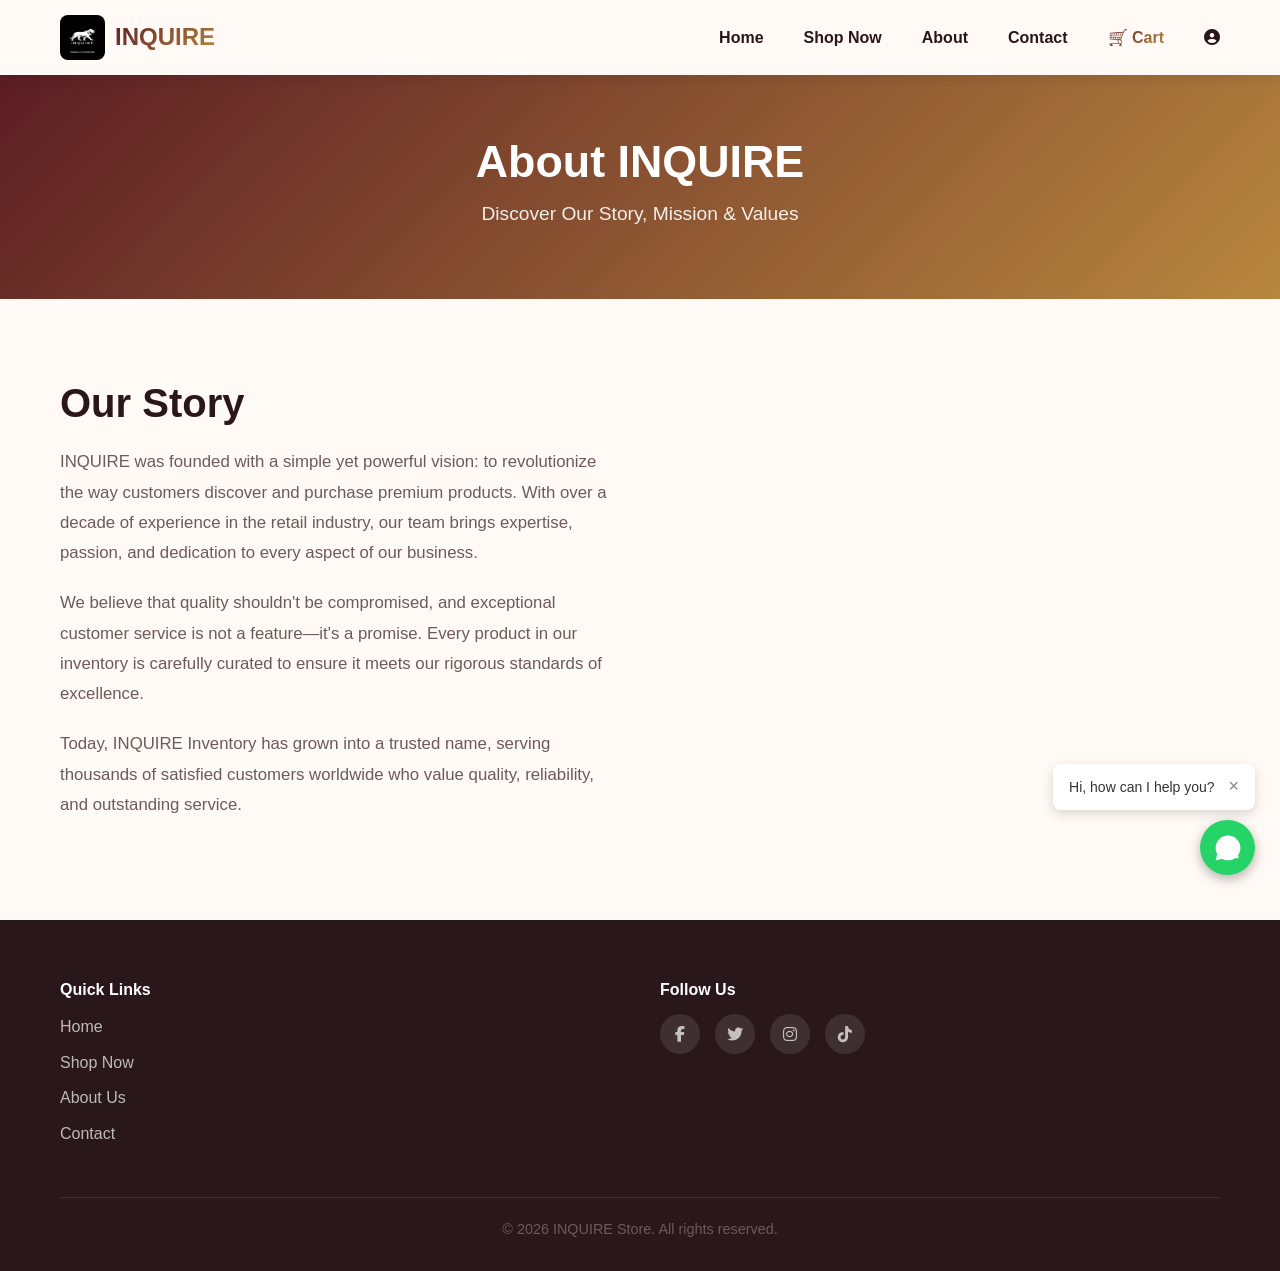
<file: about.html>
<!DOCTYPE html>
<html lang="en">
<head>
    <meta charset="UTF-8">
    <meta name="viewport" content="width=device-width, initial-scale=1.0">
    <title>About INQUIRE - Our Story & Mission</title>
    <meta name="description" content="About INQUIRE Store - Learn about our mission, values, and commitment to delivering premium products and exceptional customer service.">
    <meta name="keywords" content="about us, INQUIRE store, company mission, quality products, customer service">
    <meta name="author" content="INQUIRE Store">
    <meta name="robots" content="index, follow">
    <meta property="og:title" content="About INQUIRE Store - Premium Products & Collections">
    <meta property="og:description" content="Discover the story behind INQUIRE Store and our commitment to excellence.">
    <meta property="og:image" content="inquire.png">
    <link rel="icon" href="images/icon.png">
    <link rel="stylesheet" href="https://cdnjs.cloudflare.com/ajax/libs/font-awesome/6.5.1/css/all.min.css">
<link rel="stylesheet" href="style.css">
    <link rel="stylesheet" href="about.css">
    
</head>
<body>
    <!-- Navigation -->
    <nav class="navbar">
        <div class="container">
            <div class="navbar-content">
                <div class="logo">
                    <img src="images/icon.png" alt="INQUIRE Store Logo" class="logo-img">
                    <span class="logo-text">INQUIRE</span>
                </div>
                <div class="hamburger" id="hamburger">
                    <span></span>
                    <span></span>
                    <span></span>
                </div>
                 <ul class="nav-links" id="navLinks">
                    <li><a href="index.html">Home</a></li>
                    <li><a href="new.html">Shop Now</a></li>
                    <li><a href="about.html" class="active">About</a></li>
                    <li><a href="contact.html">Contact</a></li>
                    <li><a href="cart.html" class="cart-link">🛒 Cart <span class="cart-count" id="cartCount">0</span></a></li>
                    <li><a href="customerlogin/login.html"><i class="fa-solid fa-circle-user"></i></a></li>
                </ul>
            </div>
        </div>
    </nav>

    <!-- Page Header -->
    <section class="page-header">
        <div class="container">
            <h1>About INQUIRE</h1>
            <p>Discover Our Story, Mission & Values</p>
        </div>
    </section>

    <!-- About Hero Section -->
    <section class="about-hero">
        <div class="container">
            <div class="about-grid">
                <div class="about-content">
                    <h2>Our Story</h2>
                    <p>INQUIRE was founded with a simple yet powerful vision: to revolutionize the way customers discover and purchase premium products. With over a decade of experience in the retail industry, our team brings expertise, passion, and dedication to every aspect of our business.</p>
                    <p>We believe that quality shouldn't be compromised, and exceptional customer service is not a feature—it's a promise. Every product in our inventory is carefully curated to ensure it meets our rigorous standards of excellence.</p>
                    <p>Today, INQUIRE Inventory has grown into a trusted name, serving thousands of satisfied customers worldwide who value quality, reliability, and outstanding service.</p>
                </div>
            </div>
        </div>
    </section>
      <!-- FLOATING WHATSAPP BUTTON - START -->
<div class="whatsapp-wrapper">
  <!-- Chat Popup -->
  <div class="whatsapp-popup" id="waPopup">
    <div class="popup-header">
      <span>Hi, how can I help you?</span>
      <button class="popup-close" onclick="closeWaPopup()">&times;</button>
    </div>
  </div>
  
  <!-- WhatsApp Icon -->
  <a href="https://wa.me/+923483969180?text=Hello%20INQUIRE%20STORE%2C%20I%20need%20help" target="_blank" class="whatsapp-btn" id="waBtn">
    <svg viewBox="0 0 24 24" width="30" height="30" fill="white">
      <path d="M19.11 17.205c-.372 0-1.088 1.39-1.518 1.39a.63.63 0 0 1-.315-.1c-.802-.402-1.504-.817-2.163-1.447-.545-.516-1.146-1.29-1.46-1.963a.426.426 0 0 1-.073-.215c0-.33.99-.945.99-1.49 0-.143-.73-2.09-.832-2.335-.143-.372-.214-.487-.6-.487-.187 0-.36-.043-.53-.043-.302 0-.53.115-.746.372-.6.746-1.04 1.445-1.04 2.51 0 1.06.645 2.09 1.04 2.67.502.745 1.088 1.39 1.96 2.09 1.088.86 2.39 1.545 3.74 1.86.6.145 1.146.215 1.518.215.215 0 .43 0 .645-.072.43-.145.86-.6.86-1.06 0-.215-.073-.43-.215-.6zM12.04 2c-5.46 0-9.91 4.44-9.91 9.91 0 1.75.46 3.45 1.32 4.95L2.05 22l5.25-1.38c1.45.79 3.08 1.21 4.74 1.21 5.46 0 9.91-4.44 9.91-9.91 0-2.65-1.03-5.14-2.9-7.01A9.816 9.816 0 0 0 12.04 2z"/>
    </svg>
  </a>
</div>

    <!-- Footer -->
    <footer class="footer">
        <div class="container">
            <div class="footer-content">
                <div class="footer-section">
                    <h4>Quick Links</h4>
                    <ul>
                        <li><a href="index.html">Home</a></li>
                        <li><a href="new.html">Shop Now</a></li>
                        <li><a href="about.html">About Us</a></li>
                        <li><a href="contact.html">Contact</a></li>
                    </ul>
                </div>
                <div class="footer-section">
                    <h4>Follow Us</h4>
                    <div class="social-links">
                          <a href="https://www.facebook.com/share/1cKWd1Af1m/" aria-label="Facebook"><i class="fab fa-facebook-f"></i></a>
                        <a href="https://x.com/store80o5" aria-label="Twitter"><i class="fab fa-twitter"></i></a>
                        <a href=https://www.instagram.com/inquirestore247?stkn=bjJsZ3duYXV1NjBr"" aria-label="Instagram"><i class="fa-brands fa-instagram"></i></a>
                        <a href="https://www.tiktok.com/@inquirestore4?is_from_webapp=1&sender_device=pc" aria-label="TickTok"><i class="fab fa-tiktok"></i></a>
                    </div>
                </div>
            </div>
            <div class="footer-bottom">
                <p>&copy; 2026 INQUIRE Store. All rights reserved. </p>
            </div>
        </div>
    </footer>

    <script src="script.js"></script>
</body>
</html>
</file>
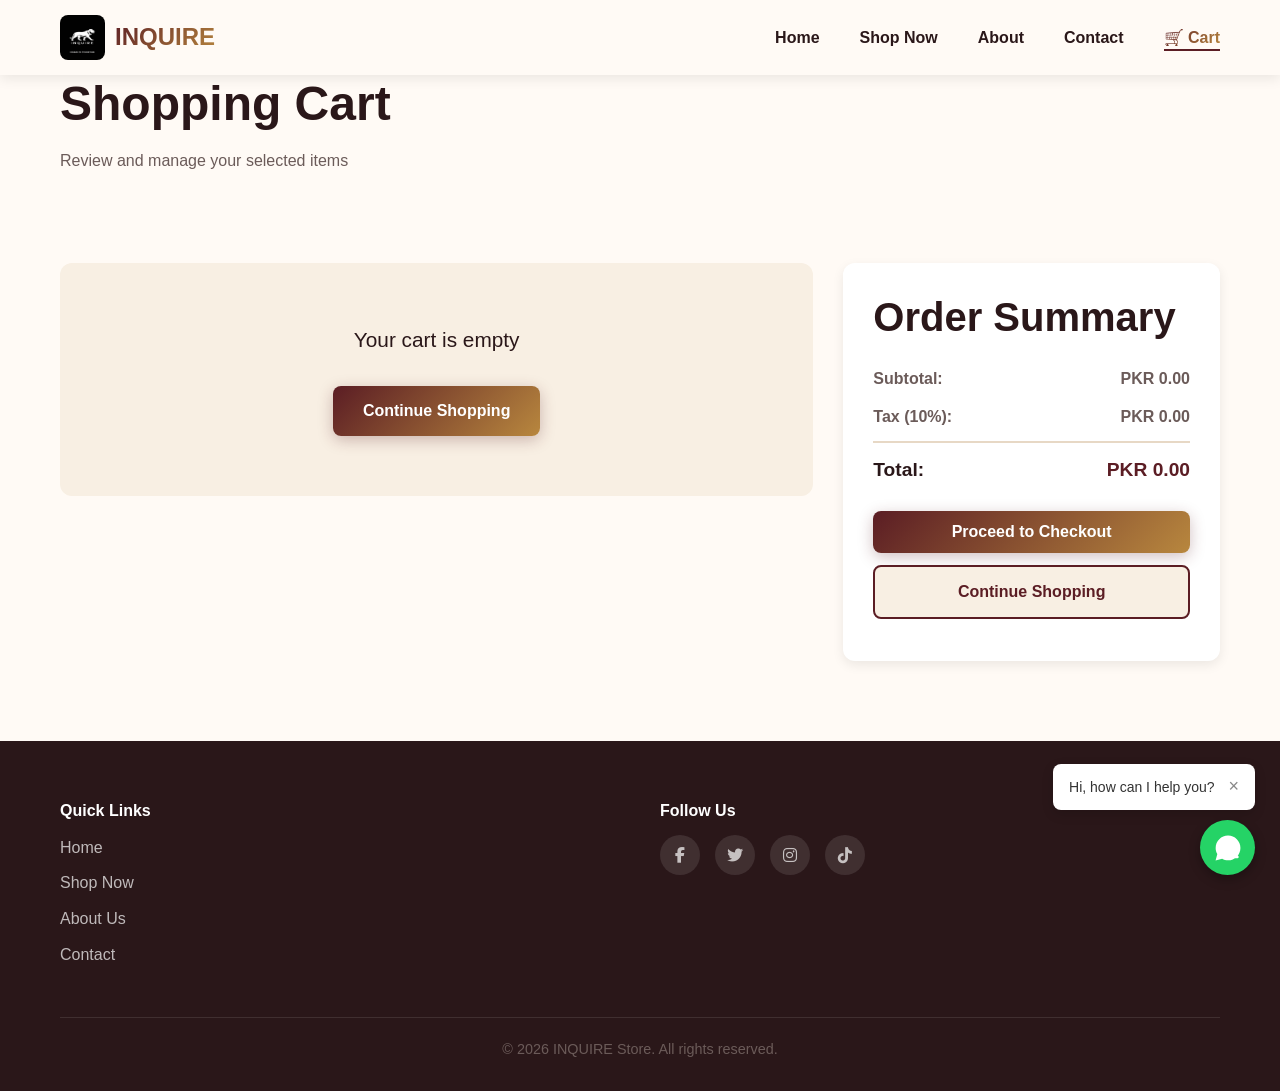
<file: cart.html>
<!DOCTYPE html>
<html lang="en">
<head>
    <meta charset="UTF-8">
    <meta name="viewport" content="width=device-width, initial-scale=1.0">
     <title>Shopping Cart - INQUIRE Store</title>
    <meta name="description" content="Shopping Cart - INQUIRE Store | Review your items and proceed to secure checkout">
    <meta name="keywords" content="shopping cart, checkout, payment, online shopping">
    <meta name="author" content="INQUIRE Store">
    <meta name="robots" content="index, follow">
   <link rel="icon" href="images/icon.png?=2">
    <link rel="stylesheet" href="https://cdnjs.cloudflare.com/ajax/libs/font-awesome/6.5.1/css/all.min.css">
    <link rel="stylesheet" href="style.css">
    <link rel="stylesheet" href="cart.css">
    
</head>
<body>
    <!-- Navigation -->
    <nav class="navbar">
        <div class="container">
            <div class="navbar-content">
                <div class="logo">
                    <img src="images/icon.png" alt="INQUIRE Store Logo" class="logo-img">
                    <span class="logo-text">INQUIRE</span>
                </div>
                <div class="hamburger" id="hamburger">
                    <span></span>
                    <span></span>
                    <span></span>
                </div>
                <ul class="nav-links" id="navLinks">
                    <li><a href="index.html">Home</a></li>
                    <li><a href="new.html">Shop Now</a></li>
                    <li><a href="about.html">About</a></li>
                    <li><a href="contact.html">Contact</a></li>
                    <li><a href="cart.html" class="cart-link active">🛒 Cart <span class="cart-count" id="cartCount">0</span></a></li>
                </ul>
            </div>
        </div>
    </nav>

    <!-- Page Header -->
    <section class="page-header">
        <div class="container">
            <h1>Shopping Cart</h1>
            <p>Review and manage your selected items</p>
        </div>
    </section>

    <!-- Cart Content -->
    <section class="cart-section">
        <div class="container">
            <div class="cart-grid">
                <!-- Cart Items -->
                <div class="cart-items">
                    <div id="cartItemsContainer" class="items-container">
                        <!-- Cart items will be rendered here -->
                    </div>
                    <div id="emptyCartMessage" class="empty-cart-message" style="display: none;">
                        <p>Your cart is empty</p>
                        <a href="new.html" class="btn btn-primary">Continue Shopping</a>
                    </div>
                </div>

                <!-- Cart Summary -->
                <div class="cart-summary">
                    <h2>Order Summary</h2>
                    <div class="summary-details">
                        <div class="summary-row">
                            <span>Subtotal:</span>
                            <span id="subtotal">PKR 0.00</span>
                        </div>
                        <div class="summary-row">
                            <span>Tax (10%):</span>
                            <span id="tax">PKR 0.00</span>
                        </div>
                        <div class="summary-row divider">
                            <span>Total:</span>
                            <span id="total" class="total-amount">PKR 0.00</span>
                        </div>
                    </div>

                    <!-- Checkout Buttons -->
                    <button class="btn btn-primary btn-checkout" id="checkoutBtn">Proceed to Checkout</button>
                    <a href="new.html" class="btn btn-secondary btn-continue">Continue Shopping</a>
                </div>
            </div>
        </div>
    </section>

    <!-- Payment Modal -->
    <div id="paymentModal" class="modal" style="display: none;">
        <div class="modal-content">
            <div class="modal-header">
                <h2>Secure Checkout</h2>
                <button class="close-modal" id="closeModal">&times;</button>
            </div>
            
            <div class="modal-body">
                <!-- Tabs -->
                <div class="payment-tabs">
                    <button class="tab-button active" data-tab="payment-method">Payment Method</button>
                    <button class="tab-button" data-tab="billing">Delivery Address</button>
                    <button class="tab-button" data-tab="review">Review Order</button>
                </div>

                <!-- Payment Method Tab -->
                <div id="payment-method" class="tab-content active">
                    <h3>Select Payment Method</h3>
                    <div class="payment-methods">
                        <div class="method-option">
                            <input type="radio" id="cashOnDelivery" name="paymentMethod" value="cash-on-delivery" checked>
                            <label for="cashOnDelivery" class="method-label">
                                <span class="method-icon">COD</span>
                                <span class="method-name">Cash on Delivery</span>
                            </label>
                        </div>
                    </div>
                    <p class="cod-note">Pay in cash when your order is delivered.</p>
                </div>

                <!-- Delivery Address Tab -->
                <div id="billing" class="tab-content">
                    <h3>Delivery Address</h3>
                    <form id="deliveryForm" novalidate>
                        <div class="form-group">
                            <label for="fullName">Full Name</label>
                            <input id="fullName" name="fullName" type="text" placeholder="Fazal" class="form-input" autocomplete="name" minlength="2" required>
                        </div>
                        <div class="form-group">
                            <label for="email">Email Address</label>
                            <input id="email" name="email" type="email" placeholder="fazal@example.com" class="form-input" autocomplete="email" required>
                        </div>
                        <div class="form-group">
                            <label for="phone">Phone Number</label>
                            <input id="phone" name="phone" type="tel" placeholder="+92 300 1234567" class="form-input" autocomplete="tel" pattern="^(?:\+92\s?|0)3(?:[ -]?\d){9}$" required>
                        </div>
                        <div class="form-group">
                            <label for="address">Street Address</label>
                            <input id="address" name="address" type="text" placeholder="123 Main Street" class="form-input" autocomplete="street-address" minlength="5" required>
                        </div>
                        <div class="form-row">
                            <div class="form-group">
                                <label for="city">City</label>
                                <input id="city" name="city" type="text" placeholder="Lahore" class="form-input" autocomplete="address-level2" minlength="2" required>
                            </div>
                            <div class="form-group">
                                <label for="province">Province</label>
                                <input id="province" name="province" type="text" placeholder="Punjab" class="form-input" autocomplete="address-level1" minlength="2" required>
                            </div>
                            <div class="form-group">
                                <label for="postalCode">Postal Code</label>
                                <input id="postalCode" name="postalCode" type="text" placeholder="54000" class="form-input" autocomplete="postal-code" pattern="\d{5}" required>
                            </div>
                        </div>
                        <div class="form-group">
                            <label for="country">Country</label>
                            <input id="country" name="country" type="text" value="Pakistan" class="form-input" autocomplete="country-name" readonly required>
                        </div>
                    </form>
                </div>

                <!-- Review Order Tab -->
                <div id="review" class="tab-content">
                    <h3>Order Review</h3>
                    <div id="reviewItems" class="review-items">
                        <!-- Items will be rendered here -->
                    </div>
                    <div class="review-summary">
                        <div class="row">
                            <span>Subtotal:</span>
                            <span id="reviewSubtotal">PKR 0.00</span>
                        </div>
                        <div class="row">
                            <span>Tax:</span>
                            <span id="reviewTax">PKR 0.00</span>
                        </div>
                        <div class="row total">
                            <span>Total:</span>
                            <span id="reviewTotal">PKR 0.00</span>
                        </div>
                    </div>
                </div>
            </div>

            <div class="modal-footer">
                <button class="btn btn-secondary" id="backBtn">Back</button>
                <button class="btn btn-primary" id="nextBtn">Next Step</button>
                <button class="btn btn-success" id="completeBtn" style="display: none;">Place COD Order</button>
            </div>
        </div>
    </div>

    <!-- Footer -->
    <footer class="footer">
        <div class="container">
            <div class="footer-content">
                <div class="footer-section">
                    <h4>Quick Links</h4>
                    <ul>
                        <li><a href="index.html">Home</a></li>
                        <li><a href="new.html">Shop Now</a></li>
                        <li><a href="about.html">About Us</a></li>
                        <li><a href="contact.html">Contact</a></li>
                    </ul>
                </div>
                <div class="footer-section">
                    <h4>Follow Us</h4>
                    <div class="social-links">
                        <a href="https://www.facebook.com/share/1cKWd1Af1m/" aria-label="Facebook"><i class="fab fa-facebook-f"></i> </a>
                        <a href="https://x.com/store80o5" aria-label="Twitter"><i class="fab fa-twitter"></i></a>
                        <a href="https://www.instagram.com/inquirestore247?stkn=bjJsZ3duYXV1NjBr" aria-label="Instagram"><i class="fab fa-instagram"></i> </a>
                        <a href="https://www.tiktok.com/@inquirestore4?is_from_webapp=1&sender_device=pc" aria-label="TikTok"><i class="fab fa-tiktok"></i> </a>
                    </div>
                </div>
            </div>
              <!-- FLOATING WHATSAPP BUTTON - START -->
<div class="whatsapp-wrapper">
  <!-- Chat Popup -->
  <div class="whatsapp-popup" id="waPopup">
    <div class="popup-header">
      <span>Hi, how can I help you?</span>
      <button class="popup-close" onclick="closeWaPopup()">&times;</button>
    </div>
  </div>
  
  <!-- WhatsApp Icon -->
  <a href="https://wa.me/+923483969180?text=Hello%20INQUIRE%20STORE%2C%20I%20need%20help" target="_blank" class="whatsapp-btn" id="waBtn">
    <svg viewBox="0 0 24 24" width="30" height="30" fill="white">
      <path d="M19.11 17.205c-.372 0-1.088 1.39-1.518 1.39a.63.63 0 0 1-.315-.1c-.802-.402-1.504-.817-2.163-1.447-.545-.516-1.146-1.29-1.46-1.963a.426.426 0 0 1-.073-.215c0-.33.99-.945.99-1.49 0-.143-.73-2.09-.832-2.335-.143-.372-.214-.487-.6-.487-.187 0-.36-.043-.53-.043-.302 0-.53.115-.746.372-.6.746-1.04 1.445-1.04 2.51 0 1.06.645 2.09 1.04 2.67.502.745 1.088 1.39 1.96 2.09 1.088.86 2.39 1.545 3.74 1.86.6.145 1.146.215 1.518.215.215 0 .43 0 .645-.072.43-.145.86-.6.86-1.06 0-.215-.073-.43-.215-.6zM12.04 2c-5.46 0-9.91 4.44-9.91 9.91 0 1.75.46 3.45 1.32 4.95L2.05 22l5.25-1.38c1.45.79 3.08 1.21 4.74 1.21 5.46 0 9.91-4.44 9.91-9.91 0-2.65-1.03-5.14-2.9-7.01A9.816 9.816 0 0 0 12.04 2z"/>
    </svg>
  </a>
</div>
            <div class="footer-bottom">
                <p>&copy; 2026 INQUIRE Store. All rights reserved. </p>
            </div>
        </div>
    </footer>

    <script src="script.js"></script>
    <script src="cart.js"></script>
</body>
</html>
</file>
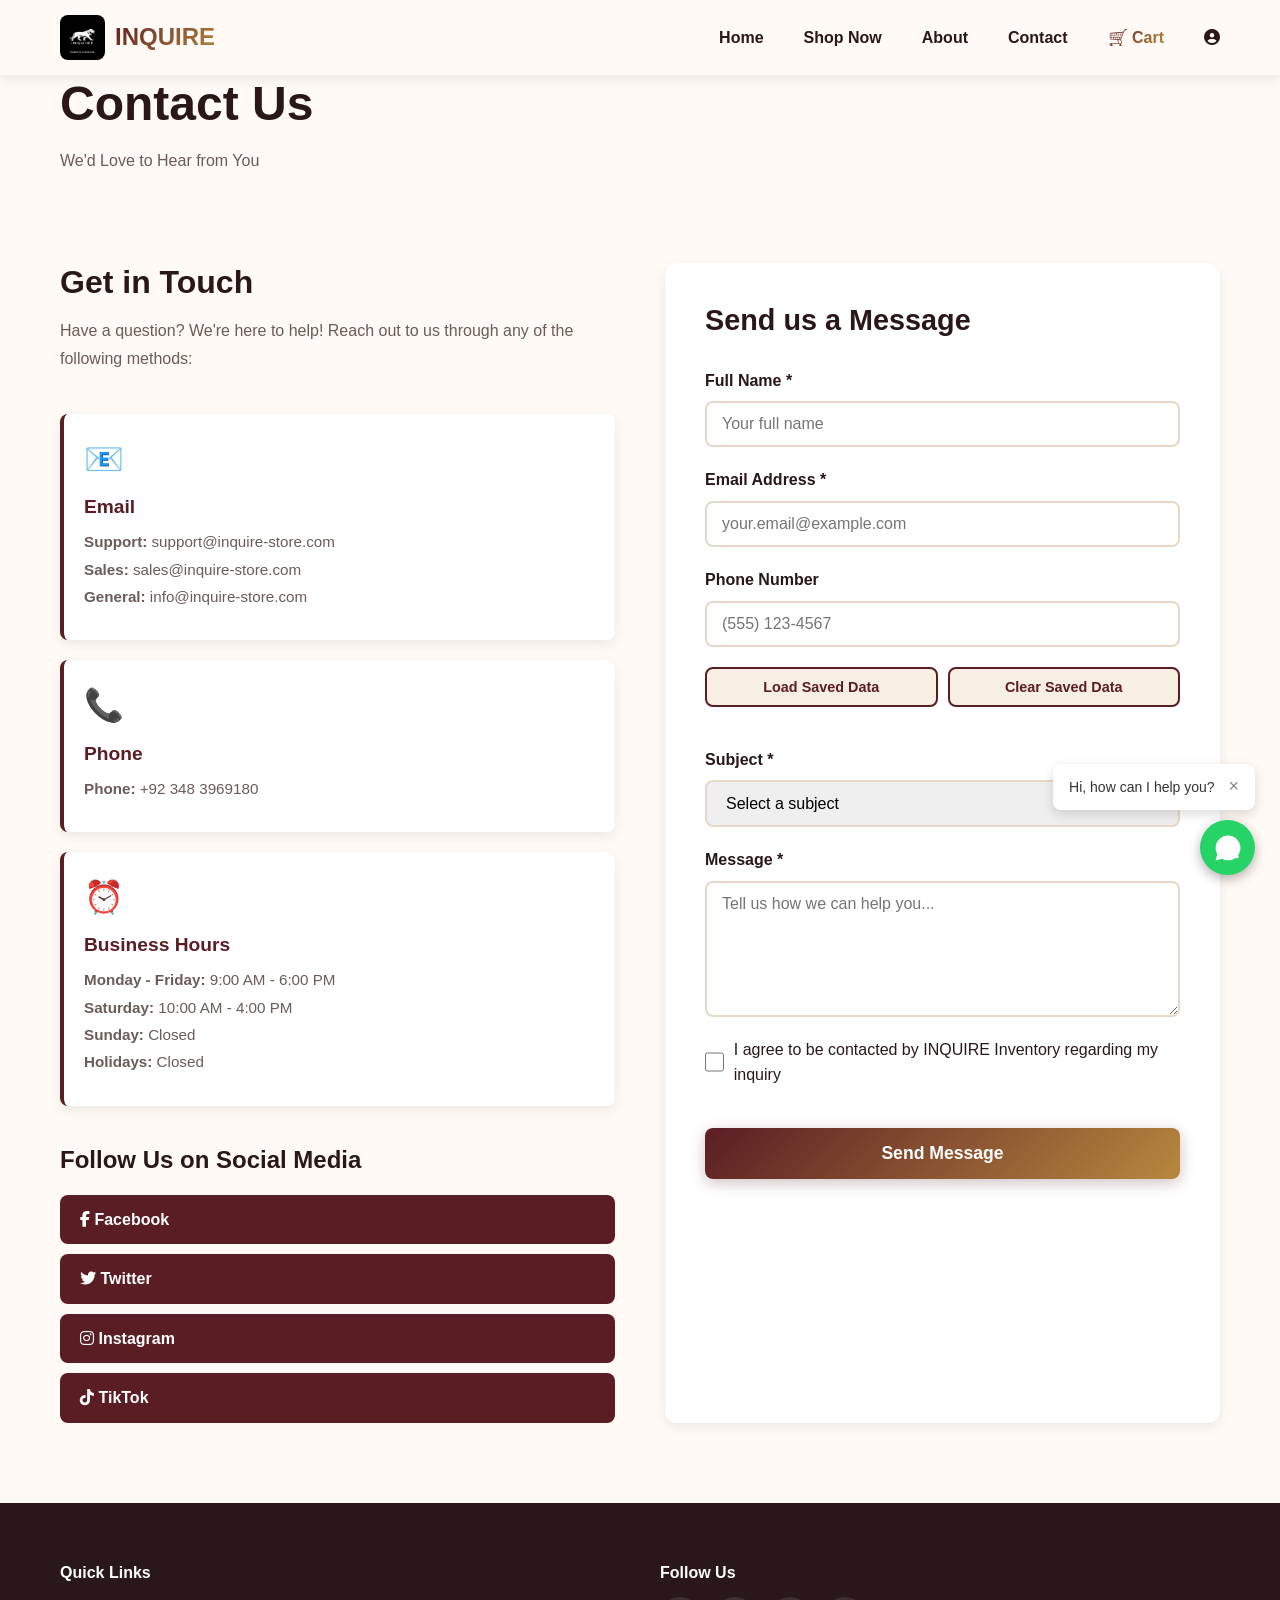
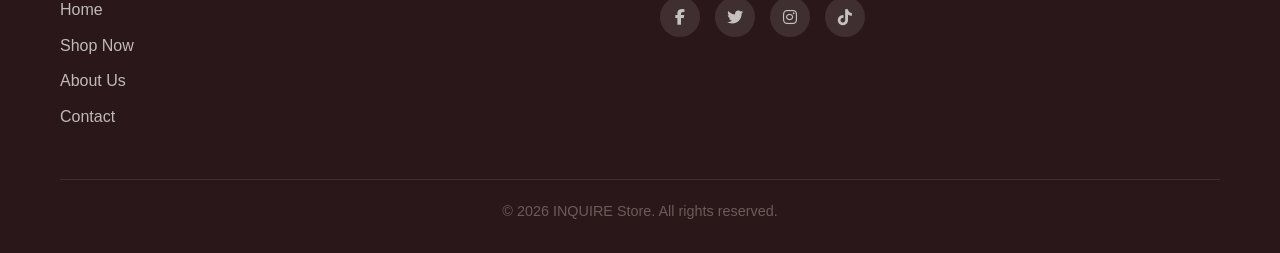
<file: contact.html>
<!DOCTYPE html>
<html lang="en">
<head>
    <meta charset="UTF-8">
    <meta name="viewport" content="width=device-width, initial-scale=1.0">
    <title>Contact INQUIRE Inventory - Customer Support & Inquiries</title>
    <meta name="description" content="Contact INQUIRE Inventory - Get in touch with our customer service team. We're here to help with any questions or feedback.">
    <meta name="keywords" content="contact us, INQUIRE inventory, customer service, support, inquiries">
    <meta name="author" content="INQUIRE Inventory">
    <meta name="robots" content="index, follow">
    <meta property="og:title" content="Contact INQUIRE Inventory - Get Support">
    <meta property="og:description" content="Reach out to INQUIRE Inventory customer service team for assistance.">
    <meta property="og:image" content="images/icon.png">
    <link rel="icon" href="images/icon.png">
    
    <link rel="stylesheet" href="https://cdnjs.cloudflare.com/ajax/libs/font-awesome/6.5.1/css/all.min.css">
    <link rel="stylesheet" href="style.css">
    <link rel="stylesheet" href="contact.css">
    
</head>
<body>
    <!-- Navigation -->
    <nav class="navbar">
        <div class="container">
            <div class="navbar-content">
                <div class="logo">
                    <img src="images/icon.png" alt="INQUIRE Inventory Logo" class="logo-img">
                    <span class="logo-text">INQUIRE</span>
                </div>
                <div class="hamburger" id="hamburger">
                    <span></span>
                    <span></span>
                    <span></span>
                </div>
                   <ul class="nav-links" id="navLinks">
                    <li><a href="index.html">Home</a></li>
                    <li><a href="new.html">Shop Now</a></li>
                    <li><a href="about.html" class="active">About</a></li>
                    <li><a href="contact.html">Contact</a></li>
                    <li><a href="cart.html" class="cart-link">🛒 Cart <span class="cart-count" id="cartCount">0</span></a></li>
                    <li><a href="customerlogin/login.html"><i class="fa-solid fa-circle-user"></i></a></li>
                </ul>
            </div>
        </div>
    </nav>

    <!-- Page Header -->
    <section class="page-header">
        <div class="container">
            <h1>Contact Us</h1>
            <p>We'd Love to Hear from You</p>
        </div>
    </section>

    <!-- Contact Section -->
    <section class="contact-section">
        <div class="container">
            <div class="contact-grid">
                <!-- Contact Information -->
                <div class="contact-info">
                    <h2>Get in Touch</h2>
                    <p>Have a question? We're here to help! Reach out to us through any of the following methods:</p>
                    
                    <div class="contact-methods">
                        <div class="contact-method">
                            <div class="method-icon">📧</div>
                            <h3>Email</h3>
                            <p>
                                <strong>Support:</strong> support@inquire-store.com<br>
                                <strong>Sales:</strong> sales@inquire-store.com<br>
                                <strong>General:</strong> info@inquire-store.com
                            </p>
                        </div>
                        
                        <div class="contact-method">
                            <div class="method-icon">📞</div>
                            <h3>Phone</h3>
                            <p>
                                <strong>Phone:</strong> +92 348 3969180<br>
                            </p>
                        </div>
                        
                        <div class="contact-method">
                            <div class="method-icon">⏰</div>
                            <h3>Business Hours</h3>
                            <p>
                                <strong>Monday - Friday:</strong> 9:00 AM - 6:00 PM<br>
                                <strong>Saturday:</strong> 10:00 AM - 4:00 PM<br>
                                <strong>Sunday:</strong> Closed<br>
                                <strong>Holidays:</strong> Closed
                            </p>
                        </div>
                    </div>

                    <div class="social-contact">
                        <h3>Follow Us on Social Media</h3>
                        <div class="social-links-large">
                            <a href="https://www.facebook.com/share/1cKWd1Af1m/" aria-label="Facebook"><i class="fab fa-facebook-f"></i> Facebook</a>
                            <a href="https://x.com/store80o5" aria-label="Twitter"><i class="fab fa-twitter"></i> Twitter</a>
                            <a href="https://www.instagram.com/inquirestore247?stkn=bjJsZ3duYXV1NjBr" aria-label="Instagram"><i class="fa-brands fa-instagram"></i> Instagram</a>
                            <a href="https://www.tiktok.com/@inquirestore4?is_from_webapp=1&sender_device=pc" aria-label="Ticktok"><i class="fab fa-tiktok"></i> TikTok</a>
                        </div>
                    </div>
                </div>

                <!-- Contact Form -->
                <div class="contact-form-wrapper">
                    <h2>Send us a Message</h2>
                    <form class="contact-form" id="contactForm">
                        <div class="form-group">
                            <label for="name">Full Name *</label>
                            <input type="text" id="name" name="name" placeholder="Your full name" required>
                        </div>

                        <div class="form-group">
                            <label for="email">Email Address *</label>
                            <input type="email" id="email" name="email" placeholder="your.email@example.com" required>
                        </div>

                        <div class="form-group">
                            <label for="phone">Phone Number</label>
                            <input type="tel" id="phone" name="phone" placeholder="(555) 123-4567">
                        </div>
                        
                        <div class="form-actions">
                            <button type="button" class="btn btn-secondary" id="loadFormBtn">Load Saved Data</button>
                            <button type="button" class="btn btn-secondary" id="clearFormBtn">Clear Saved Data</button>
                        </div>

                        <div class="form-group">
                            <label for="subject">Subject *</label>
                            <select id="subject" name="subject" required>
                                <option value="">Select a subject</option>
                                <option value="product-inquiry">Product Inquiry</option>
                                <option value="order-issue">Order Issue</option>
                                <option value="shipping">Shipping & Delivery</option>
                                <option value="returns">Returns & Refunds</option>
                                <option value="feedback">General Feedback</option>
                                <option value="partnership">Partnership Inquiry</option>
                                <option value="other">Other</option>
                            </select>
                        </div>

                        <div class="form-group">
                            <label for="message">Message *</label>
                            <textarea id="message" name="message" rows="6" placeholder="Tell us how we can help you..." required></textarea>
                        </div>

                        <div class="form-group checkbox">
                            <input type="checkbox" id="consent" name="consent" required>
                            <label for="consent">I agree to be contacted by INQUIRE Inventory regarding my inquiry</label>
                        </div>

                        <button type="submit" class="btn btn-primary btn-submit">Send Message</button>
                        <p class="auto-save-notice" id="autoSaveNotice" style="display:none; color: #10b981; margin-top: 10px; font-weight: 600;">✓ Form data saved automatically</p>
                    </form>
                </div>
            </div>
        </div>
    </section>
      <!-- FLOATING WHATSAPP BUTTON - START -->
<div class="whatsapp-wrapper">
  <!-- Chat Popup -->
  <div class="whatsapp-popup" id="waPopup">
    <div class="popup-header">
      <span>Hi, how can I help you?</span>
      <button class="popup-close" onclick="closeWaPopup()">&times;</button>
    </div>
  </div>
  
  <!-- WhatsApp Icon -->
  <a href="https://wa.me/+923483969180?text=Hello%20INQUIRE%20STORE%2C%20I%20need%20help" target="_blank" class="whatsapp-btn" id="waBtn">
    <svg viewBox="0 0 24 24" width="30" height="30" fill="white">
      <path d="M19.11 17.205c-.372 0-1.088 1.39-1.518 1.39a.63.63 0 0 1-.315-.1c-.802-.402-1.504-.817-2.163-1.447-.545-.516-1.146-1.29-1.46-1.963a.426.426 0 0 1-.073-.215c0-.33.99-.945.99-1.49 0-.143-.73-2.09-.832-2.335-.143-.372-.214-.487-.6-.487-.187 0-.36-.043-.53-.043-.302 0-.53.115-.746.372-.6.746-1.04 1.445-1.04 2.51 0 1.06.645 2.09 1.04 2.67.502.745 1.088 1.39 1.96 2.09 1.088.86 2.39 1.545 3.74 1.86.6.145 1.146.215 1.518.215.215 0 .43 0 .645-.072.43-.145.86-.6.86-1.06 0-.215-.073-.43-.215-.6zM12.04 2c-5.46 0-9.91 4.44-9.91 9.91 0 1.75.46 3.45 1.32 4.95L2.05 22l5.25-1.38c1.45.79 3.08 1.21 4.74 1.21 5.46 0 9.91-4.44 9.91-9.91 0-2.65-1.03-5.14-2.9-7.01A9.816 9.816 0 0 0 12.04 2z"/>
    </svg>
  </a>
</div>

    <!-- Footer -->
    <footer class="footer">
        <div class="container">
            <div class="footer-content">
                <div class="footer-section">
                    <h4>Quick Links</h4>
                    <ul>
                        <li><a href="index.html">Home</a></li>
                        <li><a href="new.html">Shop Now</a></li>
                        <li><a href="about.html">About Us</a></li>
                        <li><a href="contact.html">Contact</a></li>
                    </ul>
                </div>
                <div class="footer-section">
                    <h4>Follow Us</h4>
                    <div class="social-links">
                       <a href="https://www.facebook.com/share/1cKWd1Af1m/" aria-label="Facebook"><i class="fab fa-facebook-f"></i> </a>
                        <a href="https://x.com/store80o5" aria-label="Twitter"><i class="fab fa-twitter"></i> </a>
                        <a href="https://www.instagram.com/inquirestore247?stkn=bjJsZ3duYXV1NjBr" aria-label="Instagram"><i class="fab fa-instagram"></i> </a>
                        <a href="https://www.tiktok.com/@inquirestore4?is_from_webapp=1&sender_device=pc" aria-label="TikTok"><i class="fab fa-tiktok"></i> </a>
                    </div>
                </div>
            </div>
            <div class="footer-bottom">
                <p>&copy; 2026 INQUIRE Store. All rights reserved. </p>
            </div>
        </div>
    </footer>

    <script src="script.js"></script>
</body>
</html>
</file>
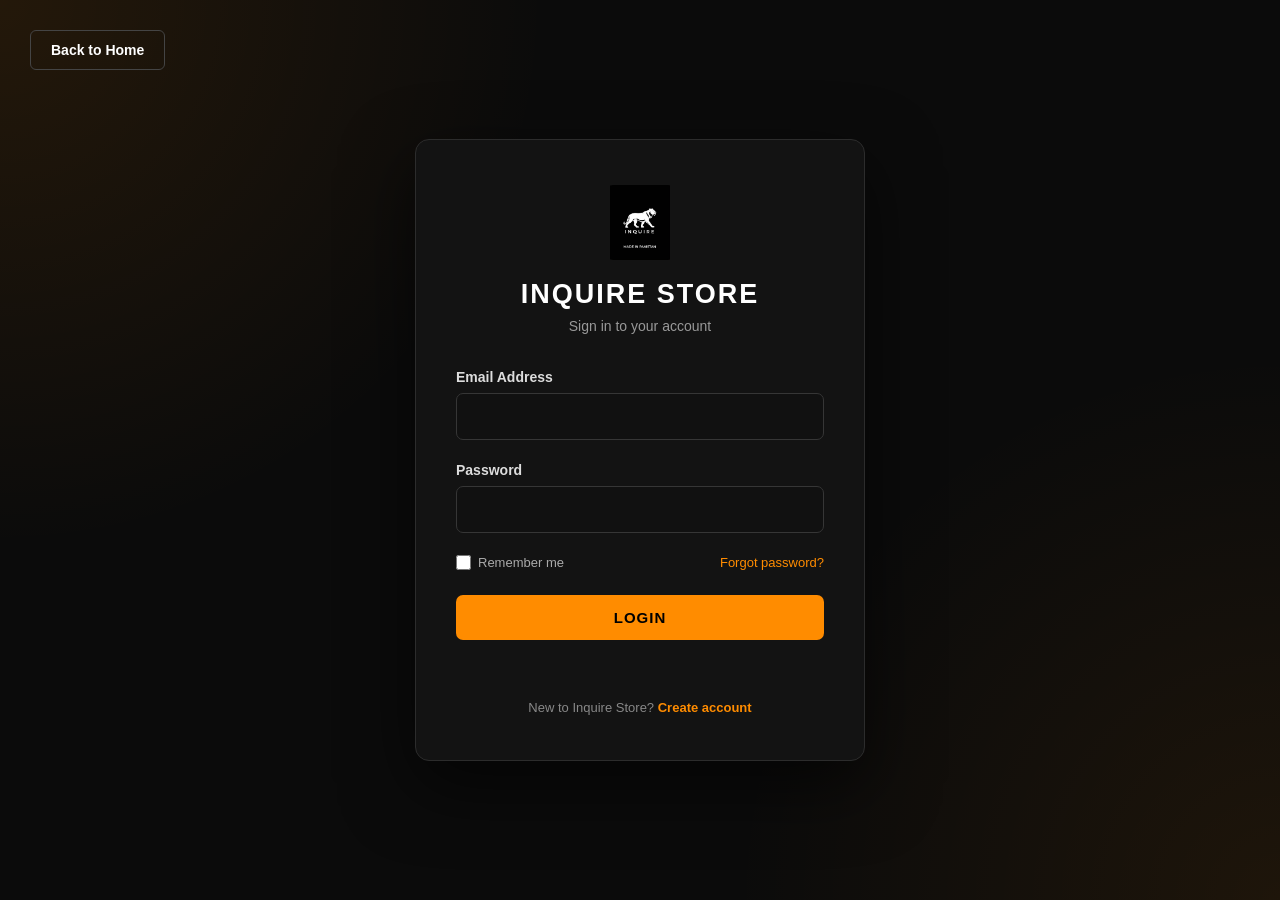
<file: customerlogin/login.html>
<!DOCTYPE html>
<html lang="en">
<head>
  <meta charset="UTF-8" />
  <meta name="viewport" content="width=device-width, initial-scale=1.0" />
  <title>Inquire Store | Login</title>
  <link rel="icon" type="image/png" href="../image/INQUIRE logo.jpeg" />
  <link rel="stylesheet" href="login.css" />
</head>
<body class="auth-page">
  <a href="../index.html" class="hero-btn hero-btn-outline">Back to Home</a>
  <main class="login-card">
    <div class="brand">
      <img src="../images/INQUIRE logo.jpeg" alt="Inquire Store logo" />
      <h1>INQUIRE STORE</h1>
      <p>Sign in to your account</p>
    </div>

    <form id="loginForm" action="authentication_customerlogin.php" method="POST">
      <div class="field">
        <label for="email">Email Address</label>
        <input type="email" id="email" name="email"/>
      </div>

      <div class="field">
        <label for="password">Password</label>
        <input type="password" id="password" name="password"/>
      </div>

      <div class="meta">
        <label class="remember" for="remember">
          <input type="checkbox" id="remember" name="remember" />
          Remember me
        </label>
        <a href="#">Forgot password?</a>
      </div>

      <button class="btn" type="submit">LOGIN</button>
      <p class="feedback" id="feedback" aria-live="polite"></p>
      <p class="signup">New to Inquire Store? <a href="../customercreateaccount/createaccount.html">Create account</a></p>
    </form>
  </main>
  <script src="login.js">
  </script>
</body>

</html>
</file>
<file: style.css>
/* ===== CSS Variables (Theme Colors) ===== */
:root {
    --primary-color: #5b1d24;
    --secondary-color: #b8873e;
    --dark-color: #2a1719;
    --light-color: #f8efe3;
    --gray-color: #6b5b59;
    --border-color: #e7d8c5;
    --success-color: #10b981;
    --warning-color: #f59e0b;
    --shadow: 0 10px 30px rgba(0, 0, 0, 0.1);
    --shadow-sm: 0 4px 12px rgba(0, 0, 0, 0.08);
}

/* ===== Global Styles ===== */
* {
    margin: 0;
    padding: 0;
    box-sizing: border-box;
}

html {
    scroll-behavior: smooth;
}

body {
    font-family: 'Segoe UI', Tahoma, Geneva, Verdana, sans-serif;
    line-height: 1.6;
    color: var(--dark-color);
    background-color: #fffaf5;
    overflow-x: hidden;
}

.container {
    max-width: 1200px;
    margin: 0 auto;
    padding: 0 20px;
}

/* ===== Typography ===== */
h1, h2, h3, h4, h5, h6 {
    font-weight: 700;
    line-height: 1.2;
    margin-bottom: 15px;
}

h1 { font-size: 3rem; }
h2 { font-size: 2.5rem; }
h3 { font-size: 1.5rem; }

p {
    margin-bottom: 10px;
    color: var(--gray-color);
}

a {
    color: var(--primary-color);
    text-decoration: none;
    transition: color 0.3s ease;
}

a:hover {
    color: var(--secondary-color);
}

/* ===== Buttons ===== */
.btn {
    display: inline-block;
    padding: 12px 30px;
    border: none;
    border-radius: 8px;
    font-size: 1rem;
    font-weight: 600;
    cursor: pointer;
    transition: all 0.3s ease;
    text-align: center;
    text-decoration: none;
}

.btn-primary {
    background: linear-gradient(135deg, var(--primary-color), var(--secondary-color));
    color: white;
    box-shadow: 0 4px 15px rgba(91, 29, 36, 0.28);
}

.btn-primary:hover {
    transform: translateY(-3px);
    box-shadow: 0 8px 22px rgba(91, 29, 36, 0.38);
}

.btn-secondary {
    background-color: var(--light-color);
    color: var(--primary-color);
    border: 2px solid var(--primary-color);
}

.btn-secondary:hover {
    background-color: var(--primary-color);
    color: white;
}

/* ===== Navigation Bar ===== */
.navbar {
    background: rgba(255, 250, 245, 0.96);
    box-shadow: var(--shadow-sm);
    position: sticky;
    top: 0;
    z-index: 1000;
}

.navbar-content {
    display: flex;
    justify-content: space-between;
    align-items: center;
    padding: 15px 0;
}

.logo {
    display: flex;
    align-items: center;
    gap: 10px;
    font-size: 1.5rem;
    font-weight: 800;
    color: var(--primary-color);
}

.logo-img {
    width: 45px;
    height: 45px;
    border-radius: 8px;
}

.logo-text {
    background: linear-gradient(135deg, var(--primary-color), var(--secondary-color));
    -webkit-background-clip: text;
    -webkit-text-fill-color: transparent;
    background-clip: text;
}

.nav-links {
    display: flex;
    list-style: none;
    gap: 40px;
}

.nav-links a {
    font-weight: 600;
    color: var(--dark-color);
    position: relative;
    transition: color 0.3s ease;
}

.nav-links a.active,
.nav-links a:hover {
    color: var(--primary-color);
}

.nav-links a::after {
    content: '';
    position: absolute;
    bottom: -5px;
    left: 0;
    width: 0;
    height: 2px;
    background: var(--primary-color);
    transition: width 0.3s ease;
}

.nav-links a:hover::after,
.nav-links a.active::after {
    width: 100%;
}

.cart-link {
    position: relative;
    font-weight: 700;
    background: linear-gradient(135deg, var(--primary-color), var(--secondary-color));
    -webkit-background-clip: text;
    -webkit-text-fill-color: transparent;
    background-clip: text;
}

.cart-count {
    display: inline-block;
    min-width: 22px;
    height: 22px;
    background: linear-gradient(135deg, var(--primary-color), var(--secondary-color));
    color: white;
    border-radius: 50%;
    text-align: center;
    line-height: 22px;
    font-size: 0.8rem;
    font-weight: 700;
    margin-left: 5px;
    -webkit-background-clip: unset;
    -webkit-text-fill-color: unset;
    background-clip: unset;
}

.hamburger {
    display: none;
    flex-direction: column;
    cursor: pointer;
    gap: 6px;
}

.hamburger span {
    width: 25px;
    height: 3px;
    background: var(--primary-color);
    border-radius: 2px;
    transition: all 0.3s ease;
}

/* heroslider */
.slider {
    position: relative;
    width: 100%;
    height: 500px;
    overflow: hidden;
}

/* SLIDES CONTAINER */

.slider figure {
    display: flex;
    width: 100%;
    height: 100%;
    margin: 0;
    padding: 0;

    transform: translateX(0);

    transition: transform 0.7s ease-in-out;
}


/* EACH SLIDE */

.slide {
    position: relative;

    width: 100%;
    min-width: 100%;
    height: 500px;

    flex-shrink: 0;

    overflow: hidden;
}


/* IMAGE */

.slide img {
    width: 100%;
    height: 100%;

    object-fit: cover;

    display: block;
}


/* TEXT */

.slide-content {
    position: absolute;

    top: 50%;
    left: 10%;

    transform: translateY(-50%);

    z-index: 2;

    max-width: 600px;
}

.slide-content h1 {
    font-size: 60px;
    margin-bottom: 0px;
    align-items: center;
    text-align: top;

    color: rgb(175, 62, 42);
    stroke: rgba(255, 255, 255, 0.1);
    stroke-width: 600px;
}

.slide-content p {
    margin-bottom: 30px;

    font-size: 16px;
    letter-spacing: 2px;

    color: rgb(110, 35, 25);
}


/* SHOP BUTTON */

.shop-btn {
    display: inline-block;

    padding: 15px 30px;

    background: rgb(125, 45, 30);
    color: white;

    text-decoration: none;

    border-radius: 12px;

    transition: 0.3s;
}

.shop-btn:hover {
    transform: translateY(-3px);
}


/* ==============================
   ARROWS
============================== */

.slider-arrow {
    position: absolute;

    top: 50%;
    transform: translateY(-50%);

    z-index: 10;

    width: 50px;
    height: 50px;

    border-radius: 50%;

    border: 1px solid white;

    background: rgba(0, 0, 0, 0.2);

    color: white;

    font-size: 40px;

    cursor: pointer;
}
.slider-arrow.prev {
    left: 20px;
  width: 40px;
  height: 40px;
  border-radius: 50%;
  border: 1.5px solid #fff;
  background: rgba(0, 0, 0, 0.25);
  display: flex;
  align-items: center;
  justify-content: center;
  padding: 0;        /* default button padding pushes the icon off-center */
  line-height: 1;    /* removes extra text spacing above/below */
}
.slider-arrow.next {
    right: 20px;
  width: 40px;
  height: 40px;
  border-radius: 50%;
  border: 1.5px solid #fff;
  background: rgba(0, 0, 0, 0.25);
  display: flex;
  align-items: center;
  justify-content: center;
  padding: 0;        /* default button padding pushes the icon off-center */
  line-height: 1;    /* removes extra text spacing above/below */
}

.arrow-btn svg {
  width: 16px;
  height: 16px;
  display: block;    /* removes the small inline gap under SVGs */
}

.prev {
    left: 25px;
}

.next {
    right: 25px;
}


/* ==============================
   DOTS
============================== */

.dots {
    position: absolute;

    bottom: 25px;
    left: 50%;

    transform: translateX(-50%);

    display: flex;
    gap: 12px;

    z-index: 20;
}

.dot {
    width: 12px;
    height: 12px;

    border-radius: 50%;

    border: 2px solid white;

    background: transparent;

    cursor: pointer;

    transition: 0.3s;
}

.dot.active {
    background: white;

    width: 14px;
    height: 14px;
}

/* ===== Features Section ===== */
.features {
    padding: 80px 0;
    background-color: #f8efe3;
}

.section-title {
    text-align: center;
    margin-bottom: 50px;
    font-size: 2.5rem;
    color: var(--primary-color);
    letter-spacing: 0.02em;
}

.features-grid {
    display: grid;
    grid-template-columns: repeat(auto-fit, minmax(250px, 1fr));
    gap: 30px;
}

.feature-card {
    background: white;
    padding: 30px;
    border-radius: 12px;
    text-align: center;
    box-shadow: var(--shadow-sm);
    transition: all 0.3s ease;
}

.feature-card:hover {
    transform: translateY(-10px);
    box-shadow: var(--shadow);
}

.feature-icon {
    font-size: 3rem;
    margin-bottom: 15px;
}

.feature-card h3 {
    color: var(--primary-color);
    margin-bottom: 15px;
}

/* ===== Products Section ===== */
.product-grid {
  display: grid;
  grid-template-columns: repeat(4, 1fr);
  gap: 25px;
  padding: 20px;
  border-radius: 12px;
}

.product-card {
  background: #fff;
  text-align: center;
  cursor: pointer;
  transition: 0.3s ease;
}
.product-card:hover {
  transform: translateY(-5px);
}

.product-image {
  position: relative;
  background: #f5f5f5;
  overflow: hidden;
  aspect-ratio: 3/4;
}
.product-image img {
  width: 100%;
  height: 100%;
  object-fit: cover;
  transition: 0.4s;
}
.product-card:hover .product-image img {
  transform: scale(1.05);
}

.badge {
  position: absolute;
  top: 0;
  right: 0;
  background: #000;
  color: #fff;
  font-size: 12px;
  padding: 5px 10px;
  z-index: 2;
}
.badge.save {
  background: #000;
}

.product-info {
  padding: 12px 5px;
}
.product-title {
  font-size: 14px;
  font-weight: 400;
  line-height: 1.4;
  color: #222;
  height: 60px;
  overflow: hidden;
  margin-bottom: 6px;
}
.price-stack {
  font-size: 14px;
  font-weight: 500;
  margin-bottom: 10px;
}
.Actual-price {
  text-decoration: none;
  color: #0a0303;
  margin-right: 5px;
}
.Actual-price2 {
  text-decoration: line-through;
  color: #8f8989;
  margin-right: 5px;
}
.After-discount {
  color: #d3841c;
  font-weight: 700;
}

.sizes {
  display: flex;
  justify-content: center;
  gap: 6px;
}
.sizes span {
  border: 1px solid #ddd;
  font-size: 11px;
  padding: 3px 6px;
  cursor: pointer;
  transition: 0.2s;
}
.sizes span:hover {
  background: #000;
  color: #fff;
  border-color: #000;
}
.sizes span.out-of-stock {
  text-decoration: line-through;
  color: #aaa;
  background: #f1f1f1;
}

.size-btn {
    width: 42px;
    height: 40px;
    border: 1px solid #ddd;
    background: white;
    border-radius: 5px;
    cursor: pointer;
}

.size-btn:hover,
.size-btn:focus {
    background: #69320c;
    color: white;
    border-color: #69320c;
}
/* Responsive */
@media (max-width: 1024px) {
  .product-grid { grid-template-columns: repeat(3, 1fr); }
}
@media (max-width: 768px) {
  .product-grid { grid-template-columns: repeat(2, 1fr); gap: 15px; }
  .product-title { font-size: 12px; height: 50px; }
}
@media (max-width: 480px) {
  .product-grid { grid-template-columns: repeat(2, 1fr); }
}
/* ===== Categories Section ===== */
.categories {
    padding: 80px 0;
    background-color: #f8efe3;
}

.categories-grid {
    display: grid;
    grid-template-columns: repeat(auto-fit, minmax(300px, 1fr));
    gap: 30px;
}

.category-card {
    position: relative;
    overflow: hidden;
    border-radius: 12px;
    height: 350px;
    cursor: pointer;
}

.category-image {
    width: 100%;
    height: 100%;
    object-fit: cover;
    transition: transform 0.3s ease;
}

.category-card:hover .category-image {
    transform: scale(1.1);
}

.category-card h3 {
    position: absolute;
    bottom: 30px;
    left: 20px;
    color: white;
    font-size: 1.8rem;
    margin-bottom: 0;
    z-index: 2;
}

.category-card p {
    position: absolute;
    bottom: 10px;
    left: 20px;
    color: rgba(255, 255, 255, 0.9);
    z-index: 2;
}

.category-card::before {
    content: '';
    position: absolute;
    bottom: 0;
    left: 0;
    width: 100%;
    height: 40%;
    background: linear-gradient(to top, rgba(0, 0, 0, 0.5), transparent);
    z-index: 1;
}

/* ===== Testimonials Section ===== */
.testimonials {
    padding: 80px 0;
    background-color: #fffaf5;
}

.testimonials-grid {
    display: grid;
    grid-template-columns: repeat(auto-fit, minmax(300px, 1fr));
    gap: 30px;
}

.testimonial-card {
    background: white;
    padding: 30px;
    border-radius: 12px;
    border-left: 4px solid var(--secondary-color);
    box-shadow: var(--shadow-sm);
    transition: all 0.3s ease;
}

.testimonial-card:hover {
    transform: translateY(-5px);
    box-shadow: var(--shadow);
}

.stars {
    font-size: 1.2rem;
    margin-bottom: 15px;
}

.testimonial-text {
    font-style: italic;
    color: var(--dark-color);
    margin-bottom: 15px;
    line-height: 1.8;
}

.testimonial-author {
    font-weight: 600;
    color: var(--primary-color);
}

/* ===== Newsletter Section ===== */
.newsletter {
    padding: 60px 0;
    background: linear-gradient(135deg, var(--primary-color), var(--secondary-color));
    color: white;
}

.newsletter h2 {
    text-align: center;
    margin-bottom: 15px;
    color: white;
}

.newsletter p {
    text-align: center;
    margin-bottom: 30px;
    color: rgba(255, 255, 255, 0.9);
}

.newsletter-form {
    display: flex;
    max-width: 500px;
    margin: 0 auto;
    gap: 10px;
}

.newsletter-form input {
    flex: 1;
    padding: 12px 20px;
    border: none;
    border-radius: 8px;
    font-size: 1rem;
    outline: none;
}

.newsletter-form .btn-primary {
    background: var(--dark-color);
    box-shadow: none;
}

/* ===== Footer ===== */
.footer {
    background-color: var(--dark-color);
    color: white;
    padding: 60px 0 20px;
}

.footer-content {
    display: grid;
    grid-template-columns: repeat(auto-fit, minmax(250px, 1fr));
    gap: 40px;
    margin-bottom: 40px;
}

.footer-section h4 {
    color: white;
    margin-bottom: 15px;
}

.footer-section p {
    color: rgba(255, 255, 255, 0.7);
    font-size: 0.95rem;
}

.footer-section ul {
    list-style: none;
}

.footer-section ul li {
    margin-bottom: 10px;
}

.footer-section a {
    color: rgba(255, 255, 255, 0.7);
    transition: color 0.3s ease;
}

.footer-section a:hover {
    color: var(--secondary-color);
}

.social-links {
    display: flex;
    gap: 15px;
}

.social-links a {
    display: flex;
    align-items: center;
    justify-content: center;
    width: 40px;
    height: 40px;
    background: rgba(255, 255, 255, 0.1);
    border-radius: 50%;
    transition: all 0.3s ease;
}

.social-links a:hover {
    background: var(--secondary-color);
    color: var(--dark-color);
}

.footer-bottom {
    border-top: 1px solid rgba(255, 255, 255, 0.1);
    padding-top: 20px;
    text-align: center;
    color: rgba(255, 255, 255, 0.6);
    font-size: 0.9rem;
}

.footer-bottom a {
    color: rgba(255, 255, 255, 0.6);
}

/* ===== Responsive Design ===== */
@media (max-width: 768px) {
    /* Typography */
    h1 { font-size: 2rem; }
    h2 { font-size: 1.8rem; }
    h3 { font-size: 1.2rem; }

    /* Navigation */
    .nav-links {
        display: none;
        flex-direction: column;
        gap: 20px;
        position: absolute;
        top: 70px;
        left: 0;
        right: 0;
        background: #fffaf5;
        padding: 20px;
        box-shadow: var(--shadow-sm);
    }

    .nav-links.active {
        display: flex;
    }

    .hamburger {
        display: flex;
    }

    /* Hero Section */
    .hero {
        grid-template-columns: 1fr;
        padding: 50px 20px;
        gap: 30px;
        text-align: center;
    }

    .hero-content h1 {
        font-size: 2rem;
    }

    .hero-subtitle {
        font-size: 1.1rem;
    }

    /* Section Titles */
    .section-title {
        font-size: 2rem;
    }

    /* Features Grid */
    .features-grid {
        grid-template-columns: 1fr;
        gap: 20px;
    }

    /* Products Grid */
    .products-grid {
        grid-template-columns: 1fr;
        gap: 20px;
    }

    /* Categories Grid */
    .categories-grid {
        grid-template-columns: 1fr;
    }

    /* Testimonials */
    .testimonials-grid {
        grid-template-columns: 1fr;
    }

    /* Newsletter */
    .newsletter-form {
        flex-direction: column;
    }

    /* Footer */
    .footer-content {
        grid-template-columns: 1fr;
        gap: 30px;
    }
}

@media (max-width: 480px) {
    /* Typography */
    h1 { font-size: 1.5rem; }
    h2 { font-size: 1.3rem; }

    .container {
        padding: 0 15px;
    }

    /* Hero */
    .hero {
        padding: 30px 15px;
    }

    .hero-content h1 {
        font-size: 1.5rem;
    }

    .btn {
        padding: 10px 20px;
        font-size: 0.9rem;
    }

    /* Navbar */
    .navbar-content {
        padding: 10px 0;
    }

    .logo-img {
        width: 35px;
        height: 35px;
    }

    .logo-text {
        font-size: 1.2rem;
    }

    /* Feature Cards */
    .feature-icon {
        font-size: 2rem;
    }

    /* Product Cards */
    .product-image-wrapper {
        height: 200px;
    }

    /* Categories */
    .category-card {
        height: 250px;
    }

    .category-card h3 {
        font-size: 1.3rem;
    }
}

/* ===== Loading & Animation ===== */
@keyframes fadeInUp {
    from {
        opacity: 0;
        transform: translateY(30px);
    }
    to {
        opacity: 1;
        transform: translateY(0);
    }
}

.fade-in {
    animation: fadeInUp 0.6s ease-out;
}
.whatsapp-wrapper {
  position: fixed;
  bottom: 25px;
  right: 25px;
  z-index: 9999;
  display: flex;
  flex-direction: column;
  align-items: flex-end;
  gap: 10px;
}
.whatsapp-btn {
  background: #25D366;
  width: 55px;
  height: 55px;
  border-radius: 50%;
  display: flex;
  align-items: center;
  justify-content: center;
  box-shadow: 0 4px 12px rgba(0,0,0,0.3);
  transition: 0.3s;
  text-decoration: none;
}
.whatsapp-btn:hover {
  transform: scale(1.1);
  background: #128C7E;
}
.whatsapp-popup {
  background: white;
  padding: 12px 16px;
  border-radius: 8px;
  box-shadow: 0 4px 12px rgba(0,0,0,0.15);
  font-family: Arial, sans-serif;
  font-size: 14px;
  display: flex;
  align-items: center;
  justify-content: space-between;
  min-width: 200px;
  animation: slideUp 0.3s ease;
}
.popup-header span {
  color: #333;
}
.popup-close {
  background: none;
  border: none;
  font-size: 18px;
  cursor: pointer;
  margin-left: 10px;
  color: #888;
}
@keyframes slideUp {
  from { transform: translateY(20px); opacity: 0; }
  to { transform: translateY(0); opacity: 1; }
}
@media (max-width: 768px) {
  .whatsapp-wrapper { bottom: 15px; right: 15px; }
  .whatsapp-btn { width: 50px; height: 50px; }
}
</file>
<file: about.css>
/* ===== About Page Specific Styles ===== */

/* Page Header */
.page-header {
    background: linear-gradient(135deg, var(--primary-color), var(--secondary-color));
    color: white;
    padding: 60px 0;
    text-align: center;
}

.page-header h1 {
    font-size: 2.8rem;
    margin-bottom: 10px;
    color: white;
}

.page-header p {
    font-size: 1.2rem;
    color: rgba(255, 255, 255, 0.9);
}

/* About Hero Section */
.about-hero {
    padding: 80px 0;
}

.about-grid {
    display: grid;
    grid-template-columns: 1fr 1fr;
    gap: 50px;
    align-items: center;
}

.about-content h2 {
    margin-bottom: 20px;
    color: var(--dark-color);
}

.about-content p {
    margin-bottom: 20px;
    line-height: 1.8;
    color: var(--gray-color);
    font-size: 1.05rem;
}

.about-image {
    border-radius: 12px;
    overflow: hidden;
    box-shadow: var(--shadow);
}

.about-img {
    width: 100%;
    height: auto;
    display: block;
    border-radius: 12px;
    transition: transform 0.3s ease;
}

.about-image:hover .about-img {
    transform: scale(1.05);
}

/* Mission & Vision Section */
.mission-vision {
    padding: 80px 0;
    background-color: var(--light-color);
}

.mission-grid {
    display: grid;
    grid-template-columns: repeat(auto-fit, minmax(300px, 1fr));
    gap: 30px;
}

.mission-card {
    background: white;
    padding: 40px;
    border-radius: 12px;
    text-align: center;
    box-shadow: var(--shadow-sm);
    transition: all 0.3s ease;
}

.mission-card:hover {
    transform: translateY(-10px);
    box-shadow: var(--shadow);
}

.mission-icon {
    font-size: 3rem;
    margin-bottom: 15px;
}

.mission-card h3 {
    color: var(--primary-color);
    margin-bottom: 15px;
    font-size: 1.5rem;
}

.mission-card p {
    line-height: 1.8;
    color: var(--gray-color);
}

/* Why Choose Section */
.why-choose {
    padding: 80px 0;
}

.choose-grid {
    display: grid;
    grid-template-columns: repeat(auto-fit, minmax(280px, 1fr));
    gap: 30px;
}

.choose-card {
    background: white;
    padding: 30px;
    border-radius: 12px;
    border-left: 4px solid var(--primary-color);
    box-shadow: var(--shadow-sm);
    transition: all 0.3s ease;
}

.choose-card:hover {
    transform: translateY(-10px);
    box-shadow: var(--shadow);
}

.choose-number {
    font-size: 2.5rem;
    font-weight: 800;
    color: var(--primary-color);
    margin-bottom: 10px;
    opacity: 0.2;
}

.choose-card h3 {
    color: var(--dark-color);
    margin-bottom: 15px;
    font-size: 1.3rem;
}

.choose-card p {
    color: var(--gray-color);
    line-height: 1.6;
}

/* Team Section */
.team-section {
    padding: 80px 0;
    background-color: var(--light-color);
}

.team-grid {
    display: grid;
    grid-template-columns: repeat(auto-fit, minmax(300px, 1fr));
    gap: 30px;
}

.team-member {
    background: white;
    border-radius: 12px;
    overflow: hidden;
    box-shadow: var(--shadow-sm);
    transition: all 0.3s ease;
    text-align: center;
}

.team-member:hover {
    transform: translateY(-10px);
    box-shadow: var(--shadow);
}

.team-image {
    width: 100%;
    height: 300px;
    overflow: hidden;
    background: var(--light-color);
}

.team-img {
    width: 100%;
    height: 100%;
    object-fit: cover;
    transition: transform 0.3s ease;
}

.team-member:hover .team-img {
    transform: scale(1.1);
}

.team-member h3 {
    padding: 20px 20px 10px;
    color: var(--dark-color);
    font-size: 1.3rem;
}

.position {
    color: var(--primary-color);
    font-weight: 600;
    padding: 0 20px;
    margin-bottom: 10px !important;
}

.bio {
    padding: 0 20px 20px;
    color: var(--gray-color);
    font-size: 0.95rem;
}

/* Stats Section */
.stats-section {
    background: linear-gradient(135deg, var(--primary-color), var(--secondary-color));
    color: white;
    padding: 80px 0;
}

.stats-grid {
    display: grid;
    grid-template-columns: repeat(auto-fit, minmax(200px, 1fr));
    gap: 30px;
    text-align: center;
}

.stat {
    padding: 20px;
}

.stat-number {
    font-size: 3rem;
    font-weight: 800;
    color: white;
    margin-bottom: 10px;
}

.stat p {
    font-size: 1.1rem;
    color: rgba(255, 255, 255, 0.9);
}

/* CTA About Section */
.cta-about {
    background-color: var(--light-color);
    padding: 80px 0;
    text-align: center;
}

.cta-about h2 {
    font-size: 2.5rem;
    margin-bottom: 15px;
    color: var(--dark-color);
}

.cta-about p {
    font-size: 1.2rem;
    margin-bottom: 30px;
    color: var(--gray-color);
}

/* ===== Responsive Design for About Page ===== */
@media (max-width: 768px) {
    .page-header h1 {
        font-size: 2rem;
    }

    .about-grid {
        grid-template-columns: 1fr;
        gap: 30px;
    }

    .about-content p {
        font-size: 1rem;
    }

    .mission-grid {
        grid-template-columns: 1fr;
    }

    .choose-grid {
        grid-template-columns: 1fr;
    }

    .team-grid {
        grid-template-columns: 1fr;
    }

    .stats-grid {
        grid-template-columns: repeat(2, 1fr);
    }

    .stat-number {
        font-size: 2rem;
    }

    .cta-about h2 {
        font-size: 1.8rem;
    }
}

@media (max-width: 480px) {
    .page-header h1 {
        font-size: 1.5rem;
    }

    .page-header p {
        font-size: 1rem;
    }

    .about-content h2 {
        font-size: 1.5rem;
    }

    .mission-card h3 {
        font-size: 1.2rem;
    }

    .choose-card h3 {
        font-size: 1.2rem;
    }

    .stats-grid {
        grid-template-columns: 1fr;
    }

    .stat-number {
        font-size: 1.8rem;
    }

    .cta-about h2 {
        font-size: 1.5rem;
    }

    .cta-about p {
        font-size: 1rem;
    }
}
</file>
<file: cart.css>
/* ===== Cart Page Specific Styles ===== */

.cart-section {
    padding: 80px 0;
    min-height: 60vh;
}

.cart-grid {
    display: grid;
    grid-template-columns: 2fr 1fr;
    gap: 30px;
}

/* Cart Items Container */
.items-container {
    display: flex;
    flex-direction: column;
    gap: 20px;
}

.cart-item {
    background: white;
    border-radius: 12px;
    padding: 20px;
    display: flex;
    gap: 20px;
    box-shadow: var(--shadow-sm);
    transition: all 0.3s ease;
}

.cart-item:hover {
    box-shadow: var(--shadow);
}

.item-image {
    width: 120px;
    height: 120px;
    border-radius: 8px;
    overflow: hidden;
    flex-shrink: 0;
}

.item-image img {
    width: 100%;
    height: 100%;
    object-fit: cover;
}

.item-details {
    flex: 1;
}

.item-name {
    font-size: 1.2rem;
    font-weight: 700;
    color: var(--dark-color);
    margin-bottom: 8px;
}

.item-category {
    color: var(--primary-color);
    font-size: 0.9rem;
    font-weight: 600;
    margin-bottom: 10px;
}

.item-price {
    font-size: 1.1rem;
    font-weight: 700;
    color: var(--primary-color);
    margin-bottom: 15px;
}

.item-controls {
    display: flex;
    align-items: center;
    gap: 15px;
}

.quantity-control {
    display: flex;
    align-items: center;
    border: 2px solid var(--border-color);
    border-radius: 8px;
    overflow: hidden;
}

.qty-btn {
    width: 35px;
    height: 35px;
    border: none;
    background: var(--light-color);
    cursor: pointer;
    font-weight: 700;
    color: var(--primary-color);
    transition: all 0.3s ease;
}

.qty-btn:hover {
    background: var(--primary-color);
    color: white;
}

.qty-input {
    width: 50px;
    text-align: center;
    border: none;
    background: white;
    font-weight: 700;
    font-size: 1rem;
}

.qty-input:focus {
    outline: none;
}

.item-subtotal {
    font-size: 1.1rem;
    font-weight: 700;
    color: var(--dark-color);
    min-width: 80px;
    text-align: right;
}

.remove-btn {
    background: #ef4444;
    color: white;
    border: none;
    padding: 8px 15px;
    border-radius: 6px;
    cursor: pointer;
    font-weight: 600;
    transition: all 0.3s ease;
}

.remove-btn:hover {
    background: #dc2626;
}

/* Empty Cart */
.empty-cart-message {
    text-align: center;
    padding: 60px 20px;
    background: var(--light-color);
    border-radius: 12px;
}

.empty-cart-message p {
    font-size: 1.3rem;
    color: var(--dark-color);
    margin-bottom: 30px;
}

/* Cart Summary */
.cart-summary {
    background: white;
    border-radius: 12px;
    padding: 30px;
    box-shadow: var(--shadow-sm);
    height: fit-content;
    position: sticky;
    top: 100px;
}

.cart-summary h2 {
    margin-bottom: 25px;
    color: var(--dark-color);
}

.summary-details {
    margin-bottom: 25px;
}

.summary-row {
    display: flex;
    justify-content: space-between;
    margin-bottom: 12px;
    color: var(--gray-color);
    font-weight: 600;
}

.summary-row.divider {
    padding-top: 12px;
    border-top: 2px solid var(--border-color);
    margin-bottom: 0;
    color: var(--dark-color);
    font-size: 1.2rem;
}

.total-amount {
    color: var(--primary-color);
    font-size: 1.2rem;
}

/* Checkout Buttons */
.btn-checkout,
.btn-continue {
    width: 100%;
    margin-bottom: 12px;
}

/* Modal Styles */
.modal {
    position: fixed;
    top: 0;
    left: 0;
    width: 100%;
    height: 100%;
    background: rgba(0, 0, 0, 0.7);
    display: flex;
    align-items: center;
    justify-content: center;
    z-index: 2000;
    animation: fadeIn 0.3s ease;
}

@keyframes fadeIn {
    from { opacity: 0; }
    to { opacity: 1; }
}

.modal-content {
    background: white;
    border-radius: 12px;
    width: 90%;
    max-width: 700px;
    max-height: 90vh;
    overflow-y: auto;
    animation: slideUp 0.3s ease;
}

@keyframes slideUp {
    from {
        transform: translateY(50px);
        opacity: 0;
    }
    to {
        transform: translateY(0);
        opacity: 1;
    }
}

.modal-header {
    display: flex;
    justify-content: space-between;
    align-items: center;
    padding: 25px;
    border-bottom: 2px solid var(--border-color);
}

.modal-header h2 {
    margin: 0;
    color: var(--dark-color);
}

.close-modal {
    background: none;
    border: none;
    font-size: 2rem;
    cursor: pointer;
    color: var(--gray-color);
    transition: color 0.3s ease;
}

.close-modal:hover {
    color: var(--dark-color);
}

/* Payment Tabs */
.payment-tabs {
    display: flex;
    border-bottom: 2px solid var(--border-color);
}

.tab-button {
    flex: 1;
    padding: 15px;
    border: none;
    background: white;
    cursor: pointer;
    font-weight: 600;
    color: var(--gray-color);
    transition: all 0.3s ease;
    border-bottom: 3px solid transparent;
}

.tab-button.active {
    color: var(--primary-color);
    border-bottom-color: var(--primary-color);
}

.tab-button:hover {
    color: var(--primary-color);
}

.modal-body {
    padding: 25px;
}

.tab-content {
    display: none;
}

.tab-content.active {
    display: block;
    animation: fadeIn 0.3s ease;
}

.tab-content h3 {
    margin-bottom: 20px;
    color: var(--dark-color);
}

/* Payment Methods */
.payment-methods {
    display: grid;
    grid-template-columns: repeat(auto-fit, minmax(150px, 1fr));
    gap: 15px;
    margin-bottom: 25px;
}

.method-option {
    position: relative;
}

.method-option input[type="radio"] {
    display: none;
}

.method-label {
    display: flex;
    flex-direction: column;
    align-items: center;
    justify-content: center;
    padding: 20px;
    border: 2px solid var(--border-color);
    border-radius: 8px;
    cursor: pointer;
    transition: all 0.3s ease;
}

.method-option input[type="radio"]:checked + .method-label {
    border-color: var(--primary-color);
    background: rgba(99, 102, 241, 0.05);
}

.method-icon {
    font-size: 2rem;
    margin-bottom: 8px;
}

.method-name {
    font-weight: 600;
    color: var(--dark-color);
    text-align: center;
    font-size: 0.9rem;
}

.cod-note {
    margin: 0;
    color: var(--gray-color);
    text-align: center;
}

/* Payment Form */
.payment-form {
    display: none;
    animation: fadeIn 0.3s ease;
}

.payment-form.active {
    display: block;
}

.payment-form h4 {
    margin-bottom: 15px;
    color: var(--dark-color);
}

.form-group {
    margin-bottom: 15px;
}

.form-group label {
    display: block;
    margin-bottom: 8px;
    font-weight: 600;
    color: var(--dark-color);
}

.form-input {
    width: 100%;
    padding: 12px 15px;
    border: 2px solid var(--border-color);
    border-radius: 8px;
    font-size: 1rem;
    transition: all 0.3s ease;
}

.form-input:focus {
    outline: none;
    border-color: var(--primary-color);
    box-shadow: 0 0 0 3px rgba(99, 102, 241, 0.1);
}

.form-row {
    display: grid;
    grid-template-columns: repeat(auto-fit, minmax(150px, 1fr));
    gap: 15px;
}

/* Review Items */
.review-items {
    margin-bottom: 20px;
    max-height: 300px;
    overflow-y: auto;
}

.review-item {
    display: flex;
    justify-content: space-between;
    align-items: center;
    padding: 12px 0;
    border-bottom: 1px solid var(--border-color);
}

.review-item:last-child {
    border-bottom: none;
}

.review-item-name {
    font-weight: 600;
    color: var(--dark-color);
}

.review-item-price {
    color: var(--primary-color);
    font-weight: 700;
}

.review-summary {
    background: var(--light-color);
    padding: 15px;
    border-radius: 8px;
    margin-top: 15px;
}

.review-summary .row {
    display: flex;
    justify-content: space-between;
    margin-bottom: 10px;
    font-weight: 600;
    color: var(--gray-color);
}

.review-summary .row.total {
    border-top: 2px solid var(--border-color);
    padding-top: 10px;
    color: var(--dark-color);
    font-size: 1.1rem;
}

/* Modal Footer */
.modal-footer {
    display: flex;
    gap: 15px;
    padding: 20px 25px;
    border-top: 2px solid var(--border-color);
    background: var(--light-color);
}

.modal-footer .btn {
    flex: 1;
}

.btn-success {
    background: linear-gradient(135deg, #10b981, #059669);
    color: white;
}

.btn-success:hover {
    box-shadow: 0 6px 20px rgba(16, 185, 129, 0.4);
}

/* ===== Responsive Design for Cart ===== */
@media (max-width: 768px) {
    .cart-grid {
        grid-template-columns: 1fr;
    }

    .cart-summary {
        position: relative;
        top: 0;
        position: static;
    }

    .payment-methods {
        grid-template-columns: repeat(2, 1fr);
    }

    .form-row {
        grid-template-columns: 1fr;
    }

    .cart-item {
        flex-direction: column;
    }

    .item-image {
        width: 100%;
        height: 200px;
    }

    .item-controls {
        flex-wrap: wrap;
    }

    .modal-content {
        width: 95%;
        max-height: 95vh;
    }
}

@media (max-width: 480px) {
    .cart-item {
        padding: 15px;
    }

    .item-name {
        font-size: 1rem;
    }

    .item-price {
        font-size: 1rem;
    }

    .item-controls {
        flex-direction: column;
        align-items: stretch;
    }

    .quantity-control {
        width: 100%;
    }

    .item-subtotal {
        width: 100%;
        text-align: left;
    }

    .payment-methods {
        grid-template-columns: 1fr;
    }

    .payment-tabs {
        flex-wrap: wrap;
    }

    .tab-button {
        flex: 0 1 auto;
        padding: 12px;
        font-size: 0.9rem;
    }

    .modal-header,
    .modal-body,
    .modal-footer {
        padding: 15px;
    }

    .modal-footer {
        flex-direction: column-reverse;
    }

    .summary-row {
        font-size: 0.95rem;
    }

    .btn-checkout,
    .btn-continue {
        padding: 12px;
    }
}
</file>
<file: contact.css>
/* ===== Contact Page Specific Styles ===== */

.contact-section {
    padding: 80px 0;
}

.contact-grid {
    display: grid;
    grid-template-columns: 1fr 1fr;
    gap: 50px;
}

/* Contact Information */
.contact-info h2 {
    font-size: 2rem;
    margin-bottom: 15px;
    color: var(--dark-color);
}

.contact-info > p {
    margin-bottom: 40px;
    line-height: 1.8;
    color: var(--gray-color);
}

.contact-methods {
    margin-bottom: 40px;
}

.contact-method {
    background: white;
    padding: 20px;
    border-radius: 8px;
    border-left: 4px solid var(--primary-color);
    margin-bottom: 20px;
    box-shadow: var(--shadow-sm);
    transition: all 0.3s ease;
}

.contact-method:hover {
    transform: translateX(10px);
    box-shadow: var(--shadow);
}

.method-icon {
    font-size: 2rem;
    margin-bottom: 10px;
}

.contact-method h3 {
    color: var(--primary-color);
    margin-bottom: 10px;
    font-size: 1.2rem;
}

.contact-method p {
    color: var(--gray-color);
    line-height: 1.8;
    font-size: 0.95rem;
}

/* Social Contact */
.social-contact h3 {
    color: var(--dark-color);
    margin-bottom: 20px;
}

.social-links-large {
    display: flex;
    flex-direction: column;
    gap: 10px;
}

.social-links-large a {
    display: inline-block;
    padding: 12px 20px;
    background: var(--primary-color);
    color: white;
    border-radius: 8px;
    transition: all 0.3s ease;
    font-weight: 600;
}

.social-links-large a:hover {
    background: var(--secondary-color);
    transform: translateX(5px);
}

/* Contact Form */
.contact-form-wrapper {
    background: white;
    padding: 40px;
    border-radius: 12px;
    box-shadow: var(--shadow-sm);
}

.contact-form-wrapper h2 {
    font-size: 1.8rem;
    margin-bottom: 30px;
    color: var(--dark-color);
}

.contact-form {
    display: flex;
    flex-direction: column;
    gap: 20px;
}

.form-group {
    display: flex;
    flex-direction: column;
}

.form-group label {
    font-weight: 600;
    margin-bottom: 8px;
    color: var(--dark-color);
}

.form-group input,
.form-group select,
.form-group textarea {
    padding: 12px 15px;
    border: 2px solid var(--border-color);
    border-radius: 8px;
    font-size: 1rem;
    font-family: inherit;
    transition: all 0.3s ease;
}

.form-group input:focus,
.form-group select:focus,
.form-group textarea:focus {
    outline: none;
    border-color: var(--primary-color);
    box-shadow: 0 0 0 3px rgba(99, 102, 241, 0.1);
}

.form-group textarea {
    resize: vertical;
    min-height: 120px;
}

.form-group.checkbox {
    flex-direction: row;
    align-items: center;
    gap: 10px;
}

.form-group.checkbox input {
    width: 20px;
    height: 20px;
    cursor: pointer;
}

.form-group.checkbox label {
    margin: 0;
    cursor: pointer;
    font-weight: normal;
}

.btn-submit {
    margin-top: 20px;
    padding: 15px;
    font-size: 1.1rem;
    font-weight: 600;
}

.form-actions {
    display: flex;
    gap: 10px;
    margin-bottom: 20px;
    flex-wrap: wrap;
}

.form-actions .btn {
    flex: 1;
    min-width: 150px;
    padding: 10px 15px;
    font-size: 0.9rem;
}

.auto-save-notice {
    animation: slideIn 0.3s ease;
}

/* FAQ Section */
.faq-section {
    padding: 80px 0;
    background-color: var(--light-color);
}

.faq-grid {
    display: grid;
    grid-template-columns: repeat(auto-fit, minmax(300px, 1fr));
    gap: 30px;
}

.faq-item {
    background: white;
    padding: 30px;
    border-radius: 12px;
    box-shadow: var(--shadow-sm);
    transition: all 0.3s ease;
}

.faq-item:hover {
    transform: translateY(-5px);
    box-shadow: var(--shadow);
}

.faq-item h3 {
    color: var(--primary-color);
    margin-bottom: 15px;
    font-size: 1.1rem;
}

.faq-item p {
    color: var(--gray-color);
    line-height: 1.8;
}

/* Map Section */
.map-section {
    padding: 80px 0;
}

.map-section h2 {
    text-align: center;
    margin-bottom: 40px;
}

.map-placeholder {
    background: linear-gradient(135deg, var(--primary-color), var(--secondary-color));
    border-radius: 12px;
    height: 400px;
    display: flex;
    align-items: center;
    justify-content: center;
    color: white;
    box-shadow: var(--shadow);
}

.map-content {
    text-align: center;
}

.map-content p {
    color: white;
    font-size: 1.2rem;
    margin: 10px 0;
}

/* ===== Responsive Design for Contact Page ===== */
@media (max-width: 768px) {
    .contact-grid {
        grid-template-columns: 1fr;
        gap: 30px;
    }

    .contact-form-wrapper {
        padding: 30px;
    }

    .faq-grid {
        grid-template-columns: 1fr;
    }

    .map-placeholder {
        height: 300px;
    }
}

@media (max-width: 480px) {
    .contact-info h2 {
        font-size: 1.5rem;
    }

    .contact-form-wrapper h2 {
        font-size: 1.5rem;
    }

    .contact-method {
        padding: 15px;
    }

    .contact-method h3 {
        font-size: 1.1rem;
    }

    .form-group input,
    .form-group select,
    .form-group textarea {
        padding: 10px 12px;
        font-size: 1rem;
    }

    .map-placeholder {
        height: 250px;
    }

    .map-content p {
        font-size: 1rem;
    }

    .form-actions .btn {
        flex: 1;
        min-width: 130px;
        padding: 8px 10px;
        font-size: 0.85rem;
    }
}
</file>
<file: customerlogin/login.css>
/* =========================================
   INQUIRE STORE - LOGIN PAGE
   ========================================= */

/* Reset */
* {
  margin: 0;
  padding: 0;
  box-sizing: border-box;
}

body {
  font-family: Arial, Helvetica, sans-serif;
  min-height: 100vh;
  background: #0b0b0b;
  color: #ffffff;
}


/* =========================================
   AUTH PAGE
   ========================================= */

.auth-page {
  min-height: 100vh;
  display: flex;
  align-items: center;
  justify-content: center;
  padding: 40px 20px;

  /* Premium dark background */
  background:
    radial-gradient(circle at top left, rgba(255, 140, 0, 0.10), transparent 35%),
    radial-gradient(circle at bottom right, rgba(255, 140, 0, 0.08), transparent 35%),
    #0b0b0b;

  position: relative;
}


/* =========================================
   BACK TO HOME BUTTON
   ========================================= */

.hero-btn {
  position: absolute;
  top: 30px;
  left: 30px;

  display: inline-flex;
  align-items: center;
  justify-content: center;

  padding: 11px 20px;

  text-decoration: none;
  font-size: 14px;
  font-weight: 600;

  border-radius: 6px;

  transition: all 0.3s ease;
}

.hero-btn-outline {
  color: #ffffff;
  border: 1px solid #444;
  background: transparent;
}

.hero-btn-outline:hover {
  color: #000000;
  background: #ff8c00;
  border-color: #ff8c00;
  transform: translateY(-2px);
}


/* =========================================
   LOGIN CARD
   ========================================= */

.login-card {
  width: 100%;
  max-width: 450px;

  padding: 45px 40px;

  background: rgba(20, 20, 20, 0.95);

  border: 1px solid #2c2c2c;
  border-radius: 14px;

  box-shadow:
    0 25px 70px rgba(0, 0, 0, 0.6);

  animation: cardAppear 0.6s ease;
}

@keyframes cardAppear {
  from {
    opacity: 0;
    transform: translateY(25px);
  }

  to {
    opacity: 1;
    transform: translateY(0);
  }
}


/* =========================================
   BRAND
   ========================================= */

.brand {
  text-align: center;
  margin-bottom: 35px;
}

.brand img {
  width: 75px;
  height: 75px;

  object-fit: contain;

  border-radius: 10px;

  margin-bottom: 15px;
}

.brand h1 {
  font-size: 27px;
  letter-spacing: 2px;
  font-weight: 800;

  color: #ffffff;
}

.brand p {
  margin-top: 8px;

  color: #999999;
  font-size: 14px;
}


/* =========================================
   FORM
   ========================================= */

#loginForm {
  width: 100%;
}

.field {
  margin-bottom: 22px;
}

.field label {
  display: block;

  margin-bottom: 8px;

  color: #dddddd;

  font-size: 14px;
  font-weight: 600;
}

.field input {
  width: 100%;

  padding: 14px 15px;

  border: 1px solid #363636;
  border-radius: 7px;

  outline: none;

  background: #111111;
  color: #ffffff;

  font-size: 15px;

  transition: all 0.3s ease;
}

.field input::placeholder {
  color: #666666;
}

.field input:focus {
  border-color: #ff8c00;

  box-shadow: 0 0 0 3px rgba(255, 140, 0, 0.10);
}


/* =========================================
   REMEMBER / FORGOT PASSWORD
   ========================================= */

.meta {
  display: flex;
  align-items: center;
  justify-content: space-between;

  margin: 5px 0 25px;

  font-size: 13px;
}

.remember {
  display: flex;
  align-items: center;
  gap: 7px;

  color: #aaa;

  cursor: pointer;
}

.remember input {
  width: 15px;
  height: 15px;

  accent-color: #ff8c00;

  cursor: pointer;
}

.meta a {
  color: #ff8c00;

  text-decoration: none;

  transition: color 0.3s ease;
}

.meta a:hover {
  color: #ffffff;
}


/* =========================================
   LOGIN BUTTON
   ========================================= */

.btn {
  width: 100%;

  padding: 14px;

  border: none;
  border-radius: 7px;

  background: #ff8c00;
  color: #000000;

  font-size: 15px;
  font-weight: 800;
  letter-spacing: 1px;

  cursor: pointer;

  transition: all 0.3s ease;
}

.btn:hover {
  background: #ffffff;

  transform: translateY(-2px);

  box-shadow: 0 8px 25px rgba(255, 140, 0, 0.20);
}

.btn:active {
  transform: translateY(0);
}


/* =========================================
   FEEDBACK MESSAGE
   ========================================= */

.feedback {
  min-height: 20px;

  margin-top: 15px;

  text-align: center;

  font-size: 13px;
  color: #ff8c00;
}


/* =========================================
   CREATE ACCOUNT
   ========================================= */

.signup {
  margin-top: 25px;

  text-align: center;

  color: #888888;

  font-size: 13px;
}

.signup a {
  color: #ff8c00;

  text-decoration: none;

  font-weight: 600;

  transition: color 0.3s ease;
}

.signup a:hover {
  color: #ffffff;
  text-decoration: underline;
}


/* =========================================
   RESPONSIVE DESIGN
   ========================================= */

@media (max-width: 600px) {

  .auth-page {
    padding: 80px 15px 30px;
  }

  .hero-btn {
    top: 20px;
    left: 20px;

    padding: 9px 15px;

    font-size: 13px;
  }

  .login-card {
    padding: 35px 25px;

    border-radius: 12px;
  }

  .brand h1 {
    font-size: 23px;
  }

  .brand img {
    width: 65px;
    height: 65px;
  }
}


@media (max-width: 380px) {

  .login-card {
    padding: 30px 20px;
  }

  .meta {
    flex-direction: column;
    align-items: flex-start;

    gap: 12px;
  }
}
</file>
